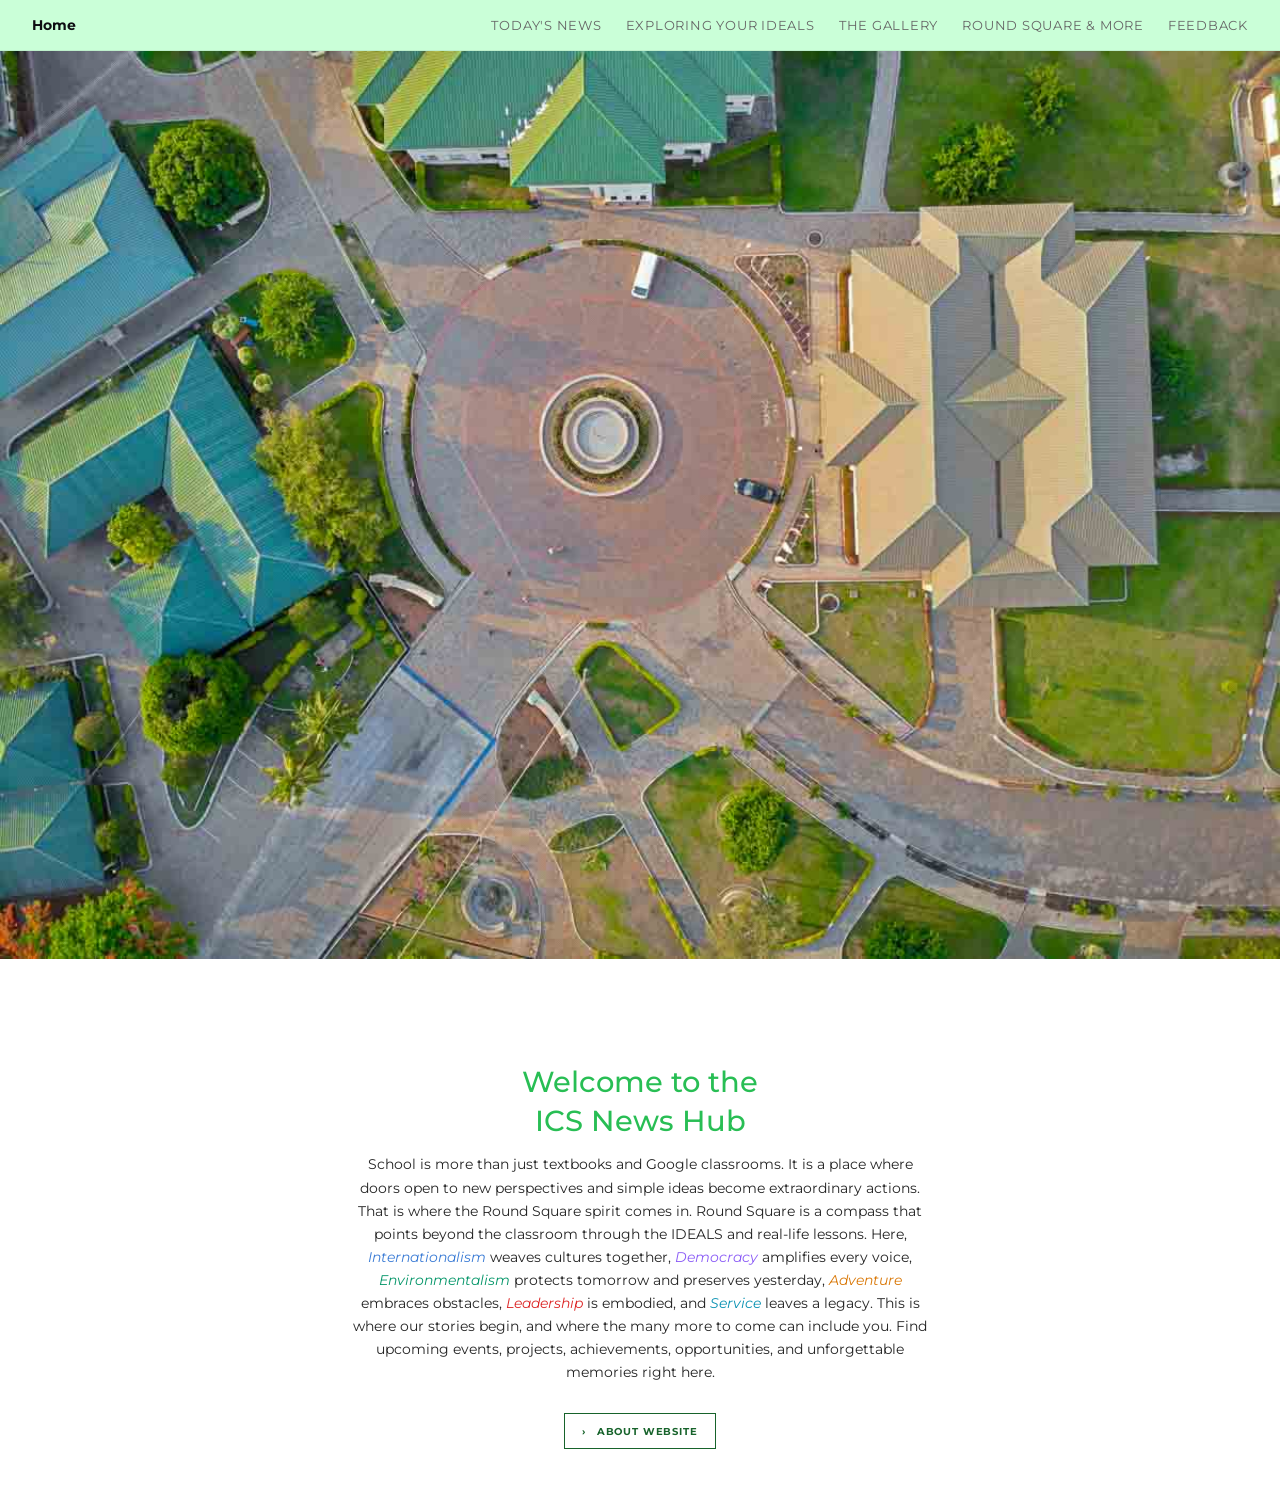
<file: index.html>
<!DOCTYPE html>
<html lang="en">
<head>
<meta charset="UTF-8">
<meta name="viewport" content="width=device-width, initial-scale=1.0">
<title>ICS Kumasi Round Square Hub</title>
<link rel="preconnect" href="https://fonts.googleapis.com">
<link href="https://fonts.googleapis.com/css2?family=Montserrat:wght@400;500;600;700&display=swap" rel="stylesheet">
<link rel="stylesheet" href="site_styles.css">
<style>
  body.home-page {
    min-height: 100vh;
    background: #fff;
    font-family: 'Montserrat', sans-serif;
  }

  .home-page .navbar {
    position: absolute;
    /* background: rgba(255, 255, 255, 0.92); */
  }

  .home-banner {
    width: 100%;
  }

  .home-banner img {
    display: block;
    width: 100%;
    height: auto;
  }

  .home-intro {
    min-height: 310px;
    padding: 6.5rem 1.5rem 3rem;
    display: flex;
    flex-direction: column;
    align-items: center;
    justify-content: center;
    text-align: center;
  }

  .home-intro h1 {
    max-width: 520px;
    margin-bottom: 0.8rem;
    color: #28be54;
    font-size: clamp(1.5rem, 3vw, 1.8rem);
    font-weight: 500;
    line-height: 1.35;
  }

  .home-intro p {
    max-width: 580px;
    margin-bottom: 1.8rem;
    color: #252525;
    font-size: 0.85rem;
    line-height: 1.7;
  }

  .home-about {
    display: inline-flex;
    min-height: 36px;
    align-items: center;
    gap: 0.65rem;
    padding: 0.6rem 1.1rem;
    border: 1px solid #17632b;
    color: #17632b;
    font-size: 0.65rem;
    font-weight: 700;
    letter-spacing: 0.08em;
    text-decoration: none;
    text-transform: uppercase;
    transition: background-color 0.2s, color 0.2s;
  }

  .home-about:hover {
    background: #17632b;
    color: #fff;
  }

  .home-page .site-footer {
    display: none;
  }

  @media (max-width: 640px) {
    .home-page .navbar {
      padding: 0.75rem 1rem;
    }

    .home-intro {
      min-height: 290px;
      padding-top: 4rem;
    }
  }
</style>
</head>
<body class="home-page">

<!--!  Navbar ── -->
<nav class="navbar">
  <a href="index.html" class="nav-brand">Home</a>
  <input type="checkbox" id="nav-toggle" class="nav-toggle-input">
  
  <label for="nav-toggle" class="nav-hamburger" aria-label="Open menu">
    <span></span><span></span><span></span>
  </label>
  <div class="nav-links"  >
    <a href="news.html">Today's News</a>
    <a href="ideals.html">Exploring Your IDEALS</a>
    <a href="archives.html">The Gallery</a>
    <a href="info.html">Round Square &amp; More</a>
    <a href="mailto:icskumasi.news@gmail.com">Feedback</a>
  </div>
</nav>

<header class="home-banner">
  <img src="assets/background.png" alt="Aerial view of the ICS campus">
</header>

<main class="home-intro">
  <h1>Welcome to the<br>ICS News Hub</h1>
  <p>
    School is more than just textbooks and Google classrooms. It is a place where doors open to new perspectives and simple ideas become extraordinary actions. That is where the Round Square spirit comes in.
    Round Square is a compass that points beyond the classroom through the IDEALS and real-life lessons. Here, <em id="I">Internationalism</em> weaves cultures together, <em id="D">Democracy</em> amplifies every voice,
    <em id="E">Environmentalism</em> protects tomorrow and preserves yesterday, <em id="A">Adventure</em> embraces obstacles,
    <em id="L">Leadership</em> is embodied, and <em id="S">Service</em> leaves a legacy. This is where our stories begin, and where the many more to come can include you.
    Find upcoming events, projects, achievements, opportunities, and unforgettable memories right here.
  </p>
  <a class="home-about" href="info.html"><span aria-hidden="true">›</span> About Website</a>
</main>

</body>
</html>
</file>
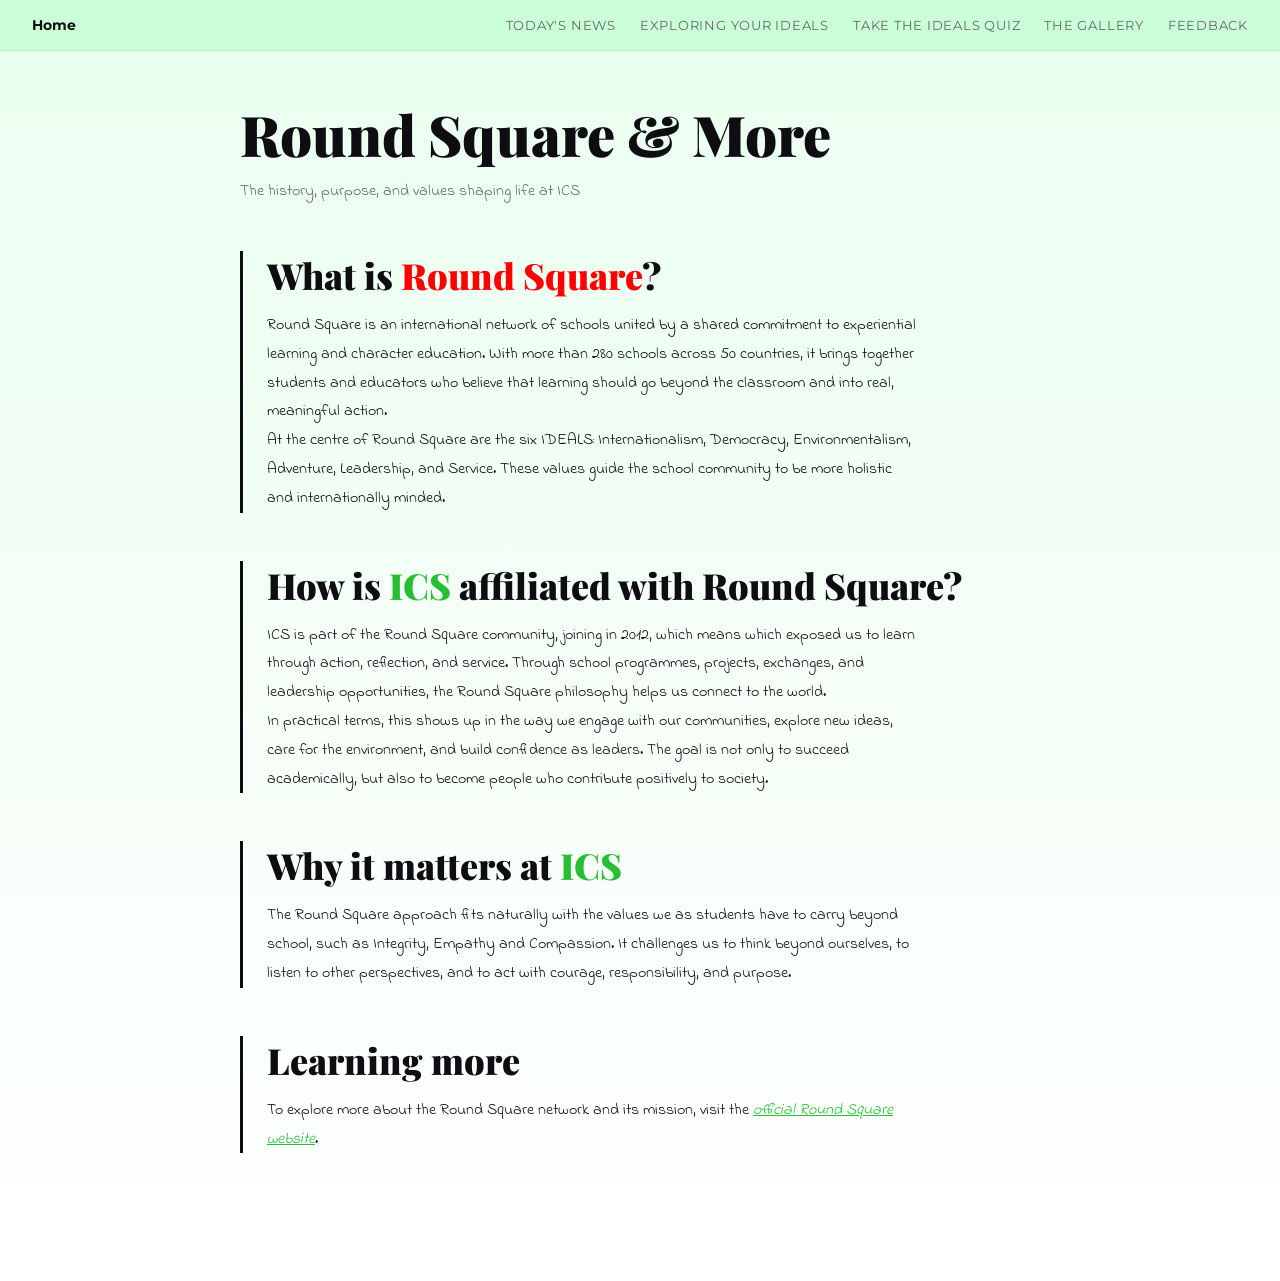
<file: info.html>
<!DOCTYPE html>
<html lang="en">
<head>
<meta charset="UTF-8">
<meta name="viewport" content="width=device-width, initial-scale=1.0">
<title>Round Square &amp; More — ICS News</title>
<link rel="preconnect" href="https://fonts.googleapis.com">
<link href="https://fonts.googleapis.com/css2?family=Indie+Flower&family=Montserrat:ital,wght@0,100..900;1,100..900&display=swap" rel="stylesheet">
<link rel="stylesheet" href="site_styles.css">
<style>
  .info-section {
    border-left: 3px solid currentColor;
    padding: 0 0 0 1.5rem;
    margin-bottom: 3rem;
  }

  .info-section-title {
    font-family: 'Playfair Display', serif;
    font-size: clamp(1.6rem, 4vw, 2.25rem);
    font-weight: 900;
    margin-bottom: 0.75rem;
  }

  .info-section-title em {
    font-style: normal;
    color: var(--gold);
  }

  .info-section-body {
    font-size: 1rem;
    line-height: 1.8;
    color: var(--text);
    max-width: 650px;
  }

  .info-section-body a {
    color: var(--gold);
  }
</style>
</head>
<body>

<nav class="navbar">
  <a href="index.html" class="nav-brand">Home</a>
  <input type="checkbox" id="nav-toggle" class="nav-toggle-input">
  <label for="nav-toggle" class="nav-hamburger" aria-label="Open menu">
    <span></span><span></span><span></span>
  </label>
  <div class="nav-links">
    <a href="news.html">Today's News</a>
    <a href="ideals.html">Exploring Your IDEALS</a>
    <a href="quiz.html">Take the IDEALS quiz</a>
    <a href="archives.html">The Gallery</a>
    <a href="mailto:icskumasi.news@gmail.com">Feedback</a>
  </div>
</nav>

<div class="page-body">
  <div class="page-inner">
    <h1 class="page-title">Round Square &amp; More</h1>
    <p class="page-sub">The history, purpose, and values shaping life at ICS</p>

    <div class="info-section">
      <h2 class="info-section-title">What is <em style="color: red;">Round Square</em>?</h2>
      <p class="info-section-body">
        Round Square is an international network of schools united by a shared commitment to experiential learning and character education. With more than 280 schools across 50 countries, it brings together students and educators who believe that learning should go beyond the classroom and into real, meaningful action.
      </p>
      <p class="info-section-body">
        At the centre of Round Square are the six IDEALS: Internationalism, Democracy, Environmentalism, Adventure, Leadership, and Service. These values guide the school community to be more holistic and internationally minded.
      </p>
    </div>

    <div class="info-section">
      <h2 class="info-section-title">How is <em>ICS</em> affiliated with Round Square?</h2>
      <p class="info-section-body">
        ICS is part of the Round Square community, joining in 2012, which means which exposed us to learn through action, reflection, and service. Through school programmes, projects, exchanges, and leadership opportunities, the Round Square philosophy helps us connect to the world.
      </p>
      <p class="info-section-body">
        In practical terms, this shows up in the way we engage with our communities, explore new ideas, care for the environment, and build confidence as leaders. The goal is not only to succeed academically, but also to become people who contribute positively to society.
      </p>
    </div>

    <div class="info-section">
      <h2 class="info-section-title">Why it matters at <em>ICS</em></h2>
      <p class="info-section-body">
        The Round Square approach fits naturally with the values we as students have  to carry beyond school, such as Integrity, Empathy and Compassion. It challenges us to think beyond ourselves, to listen to other perspectives, and to act with courage, responsibility, and purpose.
      </p>
    </div>

    <div class="info-section">
      <h2 class="info-section-title">Learning more</h2>
      <p class="info-section-body">
        To explore more about the Round Square network and its mission, visit the <a href="https://www.roundsquare.org/" target="_blank" rel="noopener"><em>official Round Square website</em></a>.
      </p>
    </div>
  </div>
</div>

</body>
</html>
</file>
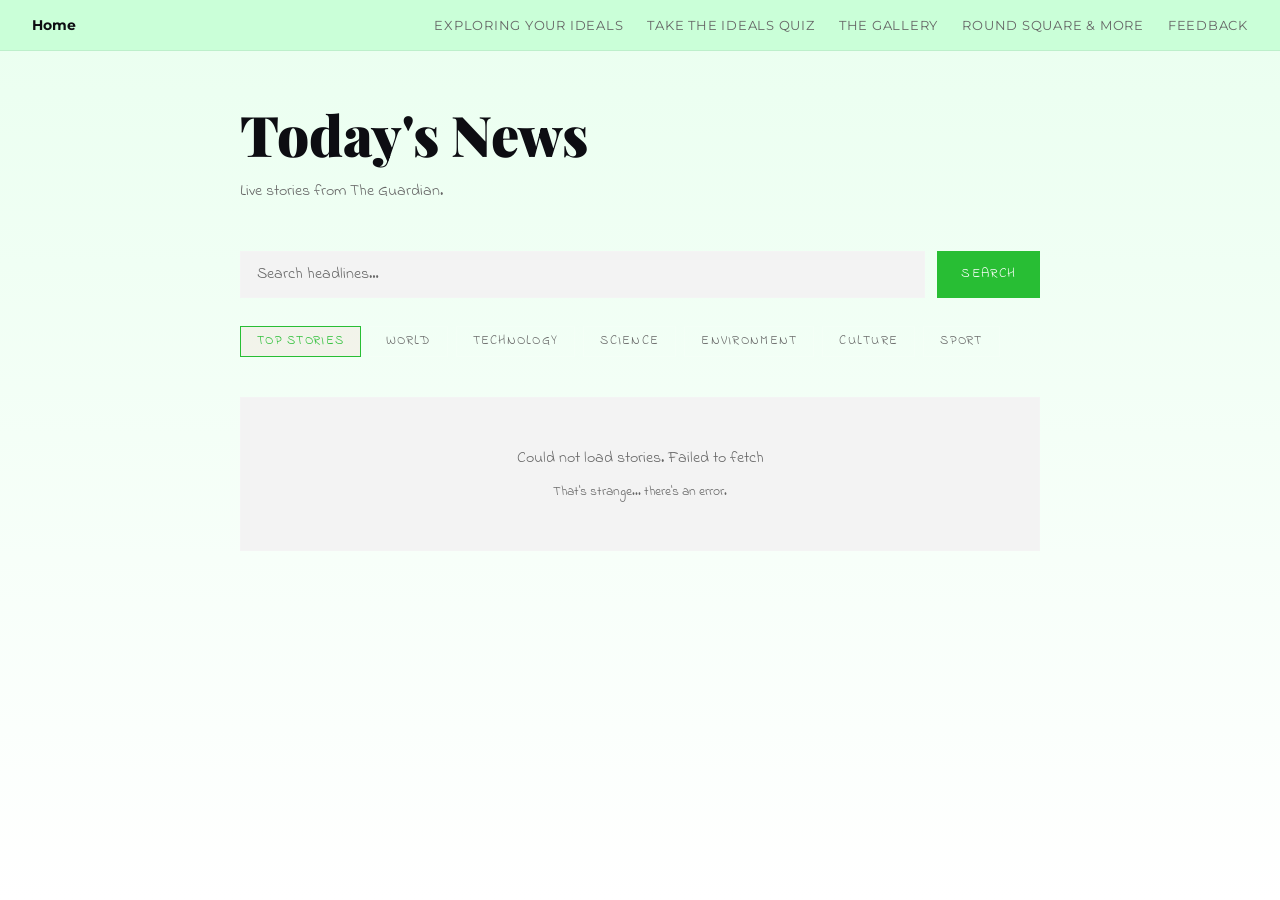
<file: news.html>
<!DOCTYPE html>
<html lang="en">
<head>
<meta charset="UTF-8">
<meta name="viewport" content="width=device-width, initial-scale=1.0">
<title>Today's News</title>
<link rel="preconnect" href="https://fonts.googleapis.com">
<link href="https://fonts.googleapis.com/css2?family=Indie+Flower&family=Montserrat:ital,wght@0,100..900;1,100..900&display=swap" rel="stylesheet">
<link rel="stylesheet" href="site_styles.css">
<style>
  .news-filters {
    display: flex;
    flex-wrap: wrap;
    gap: 0.5rem;
    margin-bottom: 2.5rem;
  }

  .filter-btn {
    font-family: 'Indie Flower', cursive;
    font-size: 0.8rem;
    letter-spacing: 0.1em;
    text-transform: uppercase;
    padding: 0.35rem 1rem;
    border: 1px solid #ffffff20;
    background: transparent;
    color: var(--muted);
    cursor: pointer;
    transition: border-color 0.2s, color 0.2s, background 0.2s;
  }

  .filter-btn:hover {
    border-color: #ffffff40;
    color: var(--text);
  }

  .filter-btn.active {
    border-color: var(--gold);
    color: var(--gold);
    background: #ee3f3f10;
  }

  .news-grid {
    display: grid;
    grid-template-columns: repeat(auto-fill, minmax(280px, 1fr));
    gap: 1.5rem;
  }

  .article-card {
    background: var(--bg2);
    border: 1px solid #ffffff08;
    display: flex;
    flex-direction: column;
    text-decoration: none;
    color: var(--text);
    transition: border-color 0.2s, transform 0.2s;
    cursor: pointer;
  }

  .article-card:hover {
    border-color: #ffffff25;
    transform: translateY(-3px);
  }

  .article-thumb {
    width: 100%;
    aspect-ratio: 16 / 9;
    object-fit: cover;
    display: block;
    background: #1a1a22;
  }

  .article-thumb-placeholder {
    width: 100%;
    aspect-ratio: 16 / 9;
    background: linear-gradient(135deg, #1a1a22 0%, #0f0f18 100%);
    display: flex;
    align-items: center;
    justify-content: center;
    color: #ffffff15;
    font-family: 'Playfair Display', serif;
    font-size: 2rem;
    font-weight: 900;
    letter-spacing: 0.2em;
  }

  .article-body {
    padding: 1.25rem;
    display: flex;
    flex-direction: column;
    flex: 1;
  }

  .article-section {
    font-size: 10px;
    letter-spacing: 0.18em;
    text-transform: uppercase;
    color: var(--gold);
    margin-bottom: 0.6rem;
  }

  .article-headline {
    font-family: 'Playfair Display', serif;
    font-size: 1.05rem;
    font-weight: 700;
    line-height: 1.35;
    color: var(--text);
    margin-bottom: 0.6rem;
    flex: 1;
  }

  .article-trail {
    font-size: 0.88rem;
    color: var(--muted);
    line-height: 1.6;
    margin-bottom: 1rem;
    display: -webkit-box;
    -webkit-line-clamp: 3;
    line-clamp: 3;
    -webkit-box-orient: vertical;
    overflow: hidden;
  }

  .article-meta {
    font-size: 0.75rem;
    color: #555;
    letter-spacing: 0.04em;
  }

  /* Loading state */
  .news-loading {
    display: flex;
    flex-direction: column;
    align-items: center;
    gap: 1.5rem;
    padding: 5rem 0;
    color: var(--muted);
    font-size: 0.9rem;
    letter-spacing: 0.1em;
    text-transform: uppercase;
  }

  /* Error state */
  .news-error {
    padding: 3rem;
    text-align: center;
    color: var(--muted);
    border: 1px solid #ffffff10;
    background: var(--bg2);
  }

  .news-error a {
    color: var(--gold);
  }

  .search-bar {
    display: flex;
    gap: 0.75rem;
    margin-bottom: 1.75rem;
  }

  .search-input {
    flex: 1;
    background: var(--bg2);
    border: 1px solid #ffffff15;
    color: var(--text);
    font-family: 'Indie Flower', cursive;
    font-size: 1rem;
    padding: 0.65rem 1rem;
    outline: none;
    transition: border-color 0.2s;
  }

  .search-input::placeholder { color: var(--muted); }
  .search-input:focus { border-color: #ffffff30; }

  .search-btn {
    font-family: 'Indie Flower', cursive;
    font-size: 0.85rem;
    letter-spacing: 0.08em;
    text-transform: uppercase;
    padding: 0.65rem 1.5rem;
    background: var(--gold);
    border: none;
    color: #fff;
    cursor: pointer;
    transition: opacity 0.2s;
  }

  .search-btn:hover { opacity: 0.85; }
</style>
</head>
<body>

<nav class="navbar">
  <a href="index.html" class="nav-brand">Home</a>
  <input type="checkbox" id="nav-toggle" class="nav-toggle-input">
  <label for="nav-toggle" class="nav-hamburger" aria-label="Open menu">
    <span></span><span></span><span></span>
  </label>
  <div class="nav-links">
    <a href="ideals.html">Exploring Your IDEALS</a>
    <a href="quiz.html">Take the IDEALS quiz</a>
    <a href="archives.html">The Gallery</a>
    <a href="info.html">Round Square &amp; More</a>
    <a href="mailto:icskumasi.news@gmail.com">Feedback</a>
  </div>
</nav>

<div class="page-body">
  <div class="page-inner">
    <h1 class="page-title">Today's News</h1>
    <p class="page-sub">Live stories from The Guardian.</p>

    <div class="search-bar">
      <input class="search-input" id="search-input" type="text" placeholder="Search headlines…">
      <button class="search-btn" id="search-btn">Search</button>
    </div>

    <div class="news-filters" id="filters"></div>

    <div id="news-output"></div>
  </div>
</div>

<script>

const GUARDIAN_KEY = 'a7bc3a27-a96b-4c48-84f6-a57c83b58a7e';


const SECTIONS = [
  { label: 'Top Stories', value: '' },
  { label: 'World',        value: 'world' },
  { label: 'Technology',   value: 'technology' },
  { label: 'Science',      value: 'science' },
  { label: 'Environment',  value: 'environment' },
  { label: 'Culture',      value: 'culture' },
  { label: 'Sport',        value: 'sport' },
];

let activeSection = '';
let activeQuery   = '';

// ── Build section filters ──────────────────────
const filtersEl = document.getElementById('filters');
SECTIONS.forEach(function (s) {
  const btn = document.createElement('button');
  btn.className   = 'filter-btn' + (s.value === activeSection ? ' active' : '');
  btn.textContent = s.label;
  btn.addEventListener('click', function () {
    activeSection = s.value;
    activeQuery   = '';
    document.getElementById('search-input').value = '';
    document.querySelectorAll('.filter-btn').forEach(function (b) { b.classList.remove('active'); });
    btn.classList.add('active');
    load();
  });
  filtersEl.appendChild(btn);
});

//  Search
document.getElementById('search-btn').addEventListener('click', runSearch);
document.getElementById('search-input').addEventListener('keydown', function (e) {
  if (e.key === 'Enter') runSearch();
});

function runSearch() {
  const q = document.getElementById('search-input').value.trim();
  if (!q) return;
  activeQuery   = q;
  activeSection = '';
  document.querySelectorAll('.filter-btn').forEach(function (b) { b.classList.remove('active'); });
  load();
}

// ── Fetch 
async function fetchArticles() {
  const params = new URLSearchParams({
    'api-key':    GUARDIAN_KEY,
    'order-by':   'newest',
    'page-size':  '20',
    'show-fields': 'headline,trailText,thumbnail,byline',
  });
  if (activeSection) params.set('section', activeSection);
  if (activeQuery)   params.set('q', activeQuery);

  const res = await fetch('https://content.guardianapis.com/search?' + params);
  if (!res.ok) throw new Error('HTTP ' + res.status);
  const json = await res.json();
  return json.response.results;
}

// ── Render ─────────────────────────────────────
function formatDate(iso) {
  return new Date(iso).toLocaleDateString('en-GB', {
    day: 'numeric', month: 'short', year: 'numeric'
  });
}

function renderArticles(articles) {
  const out = document.getElementById('news-output');

  if (!articles.length) {
    out.innerHTML = '<div class="news-error">No stories found.</div>';
    return;
  }

  const grid = document.createElement('div');
  grid.className = 'news-grid';

  articles.forEach(function (a) {
    const f = a.fields || {};
    const headline  = f.headline  || a.webTitle;
    const trailText = f.trailText || '';
    const thumb     = f.thumbnail || '';
    const byline    = f.byline    || '';
    const date      = formatDate(a.webPublicationDate);

    const card = document.createElement('a');
    card.className = 'article-card';
    card.href      = a.webUrl;
    card.target    = '_blank';
    card.rel       = 'noopener noreferrer';

    const imgHtml = thumb
      ? `<img class="article-thumb" src="${thumb}" alt="" loading="lazy">`
      : `<div class="article-thumb-placeholder">G</div>`;

    card.innerHTML = `
      ${imgHtml}
      <div class="article-body">
        <p class="article-section">${a.sectionName}</p>
        <h2 class="article-headline">${headline}</h2>
        ${trailText ? `<p class="article-trail">${trailText}</p>` : ''}
        <p class="article-meta">${byline ? byline + ' · ' : ''}${date}</p>
      </div>
    `;

    grid.appendChild(card);
  });

  out.innerHTML = '';
  out.appendChild(grid);
}

function showLoading() {
  document.getElementById('news-output').innerHTML = `
    <div class="news-loading">
      <div class="dots">
        <div class="dot"></div>
        <div class="dot"></div>
        <div class="dot"></div>
      </div>
      Fetching stories
    </div>
  `;
}

function showError(msg) {
  document.getElementById('news-output').innerHTML = `
    <div class="news-error">
      <p>${msg}</p>
      <p style="margin-top:0.75rem;font-size:0.85rem;">
        That's strange... there's an error.
      </p>
    </div>
  `;
}

// ── Load ───────────────────────────────────────
async function load() {
  showLoading();
  try {
    const articles = await fetchArticles();
    renderArticles(articles);
  } catch (err) {
    showError('Could not load stories. ' + err.message);
  }
}

load();
</script>

</body>
</html>
</file>
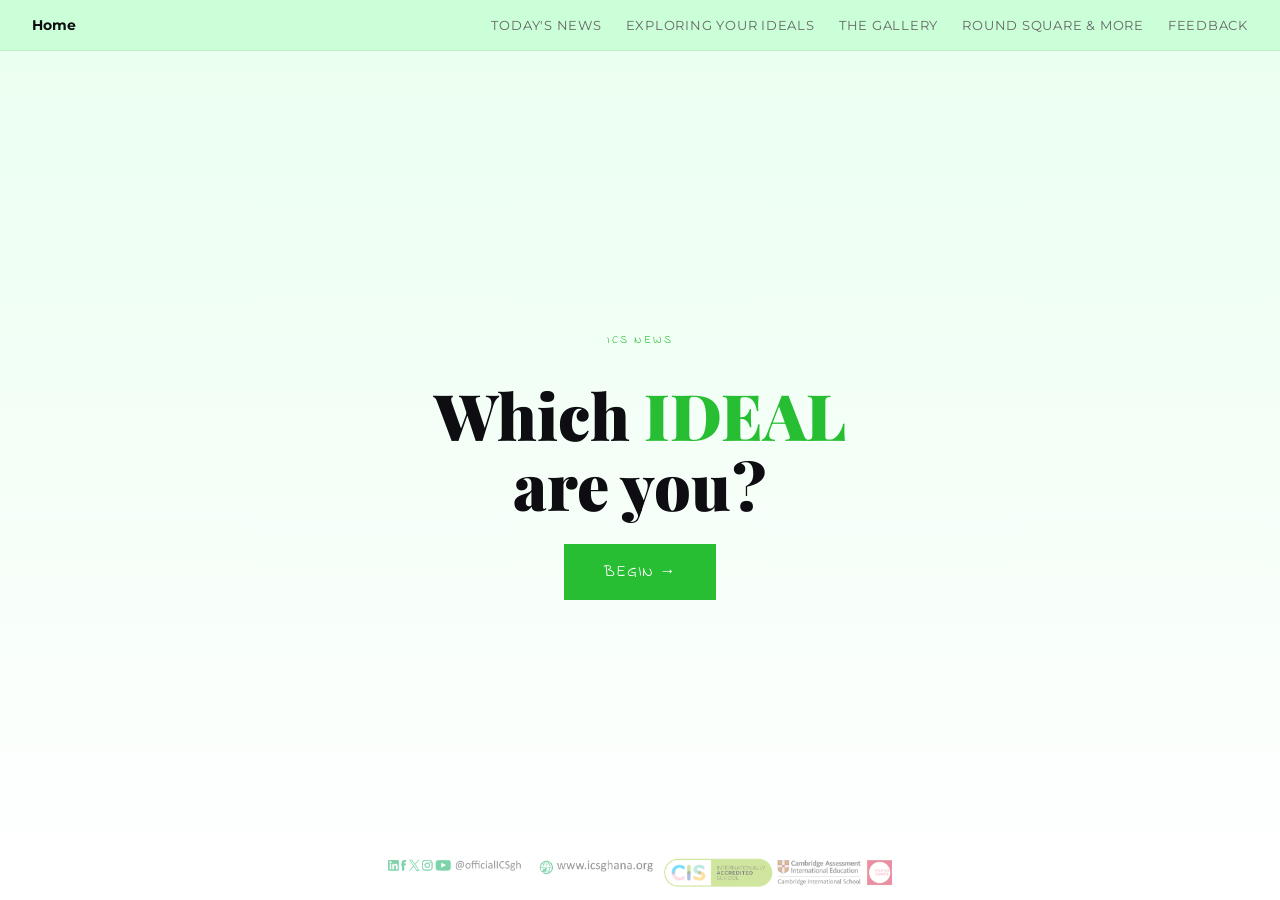
<file: quiz.html>
<!DOCTYPE html>
<html lang="en">
<head>
<meta charset="UTF-8">
<meta name="viewport" content="width=device-width, initial-scale=1.0">
<title>ICS Kumasi News and Creator Hub</title>
<link rel="preconnect" href="https://fonts.googleapis.com">
<link href="https://fonts.googleapis.com/css2?family=Indie+Flower&family=Montserrat:ital,wght@0,100..900;1,100..900&display=swap" rel="stylesheet">
<link rel="stylesheet" href="site_styles.css">
</head>
<body>

<!-- ── Navbar ── -->
<nav class="navbar">
  <a href="index.html" class="nav-brand">Home</a>
  <input type="checkbox" id="nav-toggle" class="nav-toggle-input">
  <label for="nav-toggle" class="nav-hamburger" aria-label="Open menu">
    <span></span><span></span><span></span>
  </label>
  <div class="nav-links">
    <a href="news.html">Today's News</a>
    <a href="ideals.html">Exploring Your IDEALS</a>
    <a href="archives.html">The Gallery</a>
    <a href="info.html">Round Square &amp; More</a>
    <a href="mailto:icskumasi.news@gmail.com">Feedback</a>
  </div>
</nav>


<div class="screen active" id="screen-landing">
  <div class="inner">
    <p class="eyebrow">ICS News</p>
    <h1 class="title">Which <em>IDEAL</em><br>are you?</h1>
    <button class="btn-primary" onclick="startQuiz()">Begin →</button>
  </div>
</div>

<!-- Returning user landing -->
<div class="screen" id="screen-returning">
  <div class="inner">
    <p class="eyebrow">Welcome back</p>
    <p class="returning-label">Last time, you were</p>
    <h2 class="ideal-name returning-ideal" id="returning-ideal-name"></h2>
    <p class="returning-sub">A new story is waiting for you.</p>
    <a class="btn-news returning-news-btn" id="returning-news-btn" href="#" target="_blank">
      Read this week's story →
    </a>
    <button class="restart" onclick="startQuiz()">Retake the quiz</button>
  </div>
</div>

<!-- Quiz -->
<div class="screen" id="screen-quiz">
  <div class="inner">
    <p class="q-label" id="q-label">Question 1 of 8</p>
    <div class="quiz-inner" id="quiz-inner">
      <h2 class="question" id="question-text"></h2>
      <div class="options" id="options-list"></div>
    </div>
  </div>
</div>

<!-- Calculating -->
<div class="screen" id="screen-calc">
  <div class="inner">
    <p class="eyebrow">Getting your results</p>
    <div class="dots">
      <div class="dot"></div>
      <div class="dot"></div>
      <div class="dot"></div>
    </div>
  </div>
</div>

<!-- Result -->
<div class="screen" id="screen-result">
  <div class="inner">
    <p class="result-badge" id="result-badge">Your IDEAL</p>
    <h2 class="ideal-name" id="ideal-name"></h2>
    <p class="ideal-desc" id="ideal-desc"></p>
    <a class="btn-news" id="btn-news" href="#" target="_blank">Read this week's story →</a>
    <button class="restart" onclick="restart()">Start again</button>
  </div>
</div>


<footer class="site-footer">
  <img src="assets/POSTER FOOTER 1.png" alt="ics watermark" class="footer-img">


</footer>

<script src="ideals_quiz.js"></script>
</body>
</html>
</file>
<file: site_styles.css>
@import url('https://fonts.googleapis.com/css2?family=Indie+Flower&family=Playfair+Display:wght@400;700;900&display=swap');

:root {
  --c-internationalism: #3A7BD5;
  --c-democracy:        #8B5CF6;
  --c-environmentalism: #059669;
  --c-adventure:        #D97706;
  --c-leadership:       #DC2626;
  --c-service:          #0891B2;
  --bg:   #ffffff;
  --bg2:  #f3f3f3;
  --text: #0D0D12;
  --muted: #666;
  --gold: #28be34;
  --green: rgb(202, 255, 216);
}
  
*, *::before, *::after { box-sizing: border-box; margin: 0; padding: 0; }

body {
   background-image: linear-gradient(rgb(202, 255, 216,0.4),rgb(255, 255, 255,0.9));
   background-size: cover;
   background-position: center;
   background-repeat: no-repeat;
  color: var(--text);
  font-family: 'Indie Flower', cursive;
  font-weight: 400;
  min-height: 100vh;
}

/* ── Navbar ─────────────────────────────────────────────────────────────── */
.navbar {
  position: fixed;
  top: 0; left: 0; right: 0;
  z-index: 500;
  display: flex;
  align-items: center;
  justify-content: space-between;
  padding: 1rem 2rem;
  background: var(--bg);
  border-bottom: 1px solid #00000010;
  font-family: 'Montserrat', sans-serif;
  background-color: var(--green);
}

.nav-brand {
  font-family: 'Montserrat', sans-serif;
  font-size: 0.9rem;
  font-weight: 700;
  color: var(--text);
  text-decoration: none;
  
}

.nav-links {
  display: flex;
  gap: 1.5rem;
  font-family: 'Montserrat', cursive;
}

.nav-links a {
  font-family: 'Montserrat', cursive;
  font-size: 0.8rem;
  letter-spacing: 0.06em;
  text-transform: uppercase;
  color: var(--muted);
  text-decoration: none;
  transition: color 0.2s;
}

.nav-links a:hover { color: red; text-decoration:underline;}
.nav-links a.active { color: var(--gold); }

/* ── Quiz screens ────────────────────────────────────────────────────────── */
.screen {
  position: fixed;
  inset: 0;
  display: flex;
  align-items: center;
  justify-content: center;
  padding: 5rem 2rem 5rem; /* top padding accounts for navbar */
  opacity: 0;
  pointer-events: none;
  transition: opacity 0.6s ease;
}

.screen.active {
  opacity: 1;
  pointer-events: all;
}

.inner {
  max-width: 620px;
  width: 100%;
  text-align: center;
}

/* ── Landing ── */
.eyebrow {
  padding-top: 2rem;
  font-size: 11px;
  letter-spacing: 0.2em;
  text-transform: uppercase;
  color: var(--gold);
  margin-bottom: 2rem;
  opacity: 0;
  animation: fadeUp 0.8s 0.2s forwards;
}

.coolereyebrow {
  font-size: 15px;
  opacity: 0;
  
  animation: fadeUp 1s 0.3s forwards;
  
}

#I{color: var(--c-internationalism);}
#D{color: var(--c-democracy)}
#E{color:var(--c-environmentalism)}
#A{color:var(--c-adventure)}
#L{color:var(--c-leadership)}
#S{color:var(--c-service)}

h1.title {
  font-family: 'Playfair Display', serif;
  font-size: clamp(2.5rem, 5vw, 4rem);
  font-weight: 900;
  line-height: 1.1;
  color: var(--text);
  margin-bottom: 1.5rem;
  opacity: 0;
  animation: fadeUp 0.8s 0.4s forwards;
}

h1.title em {
  font-style: normal;
  color: var(--gold);
}

.btn-primary {
  display: inline-block;
  background: var(--gold);
  color: #ffffff;
  font-family: 'Indie Flower', cursive;
  font-size: 1rem;
  letter-spacing: 0.06em;
  text-transform: uppercase;
  padding: 1rem 2.5rem;
  border: none;
  cursor: pointer;
  transition: transform 0.2s, opacity 0.2s;
  opacity: 0;
  animation: fadeUp 0.8s 0.8s forwards;
}

.btn-primary:hover { transform: translateY(-2px); opacity: 0.9; }
.btn-primary:active { transform: scale(0.98); }

/* ── Returning user ── */
.returning-label {
  font-size: 1rem;
  color: var(--muted);
  margin-bottom: 0.5rem;
  opacity: 0;
  animation: fadeUp 0.7s 0.3s forwards;
}

.returning-ideal { margin-bottom: 1rem !important; }

.returning-sub {
  font-size: 1rem;
  color: var(--muted);
  margin-bottom: 2rem;
  opacity: 0;
  animation: fadeUp 0.7s 0.7s forwards;
}

.returning-news-btn {
  opacity: 0;
  animation: fadeUp 0.7s 0.9s forwards;
}

/* ── Quiz ── */
.q-label {
  font-size: 1rem;
  letter-spacing: 0.15em;
  text-transform: uppercase;
  color: var(--gold);
  margin-bottom: 2rem;
}

h2.question {
  font-family: 'Playfair Display', serif;
  font-size: clamp(1.5rem, 3.5vw, 2.2rem);
  font-weight: 700;
  line-height: 1.3;
  margin-bottom: 2.5rem;
  color: var(--text);
}

.options {
  display: flex;
  flex-direction: column;
  gap: 0.75rem;
  text-align: left;
}

.option {
  background: var(--bg2);
  border: 1px solid #00000015;
  padding: 1rem 1.25rem;
  cursor: pointer;
  font-family: 'Indie Flower', cursive;
  font-size: 1rem;
  color: var(--text);
  transition: border-color 0.2s, background 0.2s, transform 0.15s;
  display: flex;
  align-items: center;
  gap: 1rem;
}

.option:hover {
  border-color: var(--gold);
  background: #00000008;
  transform: translateX(4px);
}

.opt-letter {
  width: 24px;
  height: 24px;
  border: 1px solid #00000025;
  display: flex;
  align-items: center;
  justify-content: center;
  font-size: 11px;
  letter-spacing: 0.1em;
  color: var(--muted);
  flex-shrink: 0;
}

/* ── Calculating ── */
.dots {
  display: flex;
  gap: 8px;
  justify-content: center;
  margin-top: 2rem;
}

.dot {
  width: 8px; height: 8px;
  background: var(--gold);
  border-radius: 50%;
  animation: pulse 1.2s ease-in-out infinite;
}

.dot:nth-child(2) { animation-delay: 0.2s; }
.dot:nth-child(3) { animation-delay: 0.4s; }

/* ── Result ── */
.result-badge {
  display: inline-block;
  font-size: 11px;
  letter-spacing: 0.2em;
  text-transform: uppercase;
  padding: 0.4rem 1rem;
  margin-bottom: 1.5rem;
  border: 1px solid currentColor;
  opacity: 0;
  animation: fadeUp 0.7s 0.2s forwards;
}

h2.ideal-name {
  font-family: 'Playfair Display', serif;
  font-size: clamp(3rem, 8vw, 6rem);
  font-weight: 900;
  line-height: 1;
  margin-bottom: 1.5rem;
  opacity: 0;
  animation: fadeUp 0.7s 0.4s forwards;
}

.ideal-desc {
  font-size: 1.1rem;
  color: var(--muted);
  line-height: 1.7;
  max-width: 480px;
  margin: 0 auto 3rem;
  opacity: 0;
  animation: fadeUp 0.7s 0.6s forwards;
}

.btn-news {
  display: inline-block;
  font-family: 'Indie Flower', cursive;
  font-size: 1rem;
  letter-spacing: 0.06em;
  text-transform: uppercase;
  padding: 1rem 2.5rem;
  border: 1px solid currentColor;
  cursor: pointer;
  background: transparent;
  text-decoration: none;
  transition: background 0.2s, color 0.2s, transform 0.2s;
  opacity: 0;
  animation: fadeUp 0.7s 0.8s forwards;
}

.btn-news:hover { background: currentColor; color: var(--bg); transform: translateY(-2px); }

.restart {
  display: block;
  margin-top: 1.5rem;
  font-size: 0.85rem;
  color: var(--muted);
  cursor: pointer;
  background: none;
  border: none;
  font-family: 'Indie Flower', cursive;
  letter-spacing: 0.1em;
  text-transform: uppercase;
  text-decoration: underline;
  opacity: 0;
  animation: fadeUp 0.7s 1s forwards;
}

.restart:hover { color: var(--text); }

/* ── Footer ── */
.site-footer {
  position: fixed;
  bottom: 0; left: 0; right: 0;
  z-index: 100;
  display: flex;
  align-items: center;
  justify-content: center;
  gap: 2rem;
  padding: 0.75rem 2rem;
  background: linear-gradient(to top, var(--bg), transparent);
}

.footer-img {
  height: 32px;
  width: auto;
  object-fit: contain;
  opacity: 0.5;
  transition: opacity 0.2s;
}

.footer-img:hover { opacity: 1; }

/* ── Animations ── */
@keyframes fadeUp {
  from { opacity: 0; transform: translateY(16px); }
  to   { opacity: 1; transform: translateY(0); }
}

@keyframes pulse {
  0%, 100% { opacity: 0.3; transform: scale(0.8); }
  50%       { opacity: 1;   transform: scale(1); }
}

.quiz-inner {
  opacity: 0;
  transform: translateY(12px);
  transition: opacity 0.4s ease, transform 0.4s ease;
}

.quiz-inner.visible {
  opacity: 1;
  transform: translateY(0);
}

/* ── Shared page styles (used by ideals.html and archives.html) ── */
.page-body {
  display: block;
  min-height: 100vh;
  padding: 6rem 2rem 5rem;

}

.page-inner {
  max-width: 800px;
  margin: 0 auto;
}

.page-title {
  font-family: 'Playfair Display', serif;
  font-size: clamp(2rem, 5vw, 3.5rem);
  font-weight: 900;
  color: var(--text);
  margin-bottom: 0.5rem;
}

.page-sub {
  font-size: 1rem;
  color: var(--muted);
  margin-bottom: 3rem;
}

#orbital {
  position: relative;
  width: 500px;
  height: 500px;
  margin: 8rem auto;
}

#orbital-centre {
  position: absolute;
  top: 50%;
  left: 50%;
  transform: translate(-50%, -50%);
  font-family: 'Playfair Display', serif;
  font-size: 0.9rem;
  text-align: center;
  color: var(--muted);
  letter-spacing: 0.1em;
  text-transform: uppercase;
}

.ideal-node {
  position: absolute;
  width: 60px;
  height: 60px;
  border-radius: 50%;
  border: 2px solid var(--text);
  display: flex;
  align-items: center;
  justify-content: center;
  font-family: 'Playfair Display', serif;
  font-size: 1.3rem;
  font-weight: 700;
  cursor: pointer;
  background: var(--bg);
  transition: border-color 0.2s, color 0.2s, transform 0.2s;
}

.ideal-node:hover {
  border-color: var(--node-color);
  color: var(--node-color);
  transform: scale(1.12);
}

.discovery-node {
  position: absolute;
  width: 36px;
  height: 36px;
  border-radius: 50%;
  border: 2px solid var(--muted);
  background: var(--bg) center / cover no-repeat;
  cursor: pointer;
  transition: transform 0.2s, box-shadow 0.2s;
  overflow: hidden;
}

.discovery-node:hover {
  transform: scale(1.25);
  box-shadow: 0 0 0 3px var(--node-color);
}

.hidden {
  display: none !important;
}

#popup {
  position: fixed;
  top: 50%;
  left: 50%;
  transform: translate(-50%, -50%);
  z-index: 1000;
  background: var(--bg);
  border: 1px solid #00000015;
  padding: 2.5rem;
  width: min(420px, 90vw);
  box-shadow: 0 8px 40px #00000018;
}

#popup-img {
  display: none;
  width: 110px;
  height: 110px;
  border-radius: 50%;
  object-fit: cover;
  flex-shrink: 0;
}

#popup.popup-split {
  display: flex;
  gap: 1.5rem;
  align-items: flex-start;
}

.popup-text { flex: 1; min-width: 0; }

#popup-close {
  position: absolute;
  top: 1rem;
  right: 1rem;
  background: none;
  border: none;
  font-size: 1.2rem;
  color: var(--muted);
  cursor: pointer;
  line-height: 1;
}

#popup-close:hover { color: var(--text); }

#popup-tag {
  font-size: 11px;
  letter-spacing: 0.2em;
  text-transform: uppercase;
  margin-bottom: 0.75rem;
}

#popup-title {
  font-family: 'Playfair Display', serif;
  font-size: clamp(1.8rem, 4vw, 2.5rem);
  font-weight: 900;
  line-height: 1.1;
  margin-bottom: 1rem;
}

#popup-body {
  font-size: 1rem;
  color: var(--muted);
  line-height: 1.7;
  margin-bottom: 1.5rem;
}

#popup-link {
  font-size: 0.85rem;
  letter-spacing: 0.08em;
  text-transform: uppercase;
  color: var(--text);
  text-decoration: none;
  border-bottom: 1px solid currentColor;
  padding-bottom: 1px;
  transition: opacity 0.2s;
}

#popup-link:hover { opacity: 0.6; }

/* ── Hamburger navigation ───────────────────────────────────────────────── */
.nav-toggle-input { display: none; }

.nav-hamburger {
  display: none;
  flex-direction: column;
  justify-content: center;
  gap: 5px;
  cursor: pointer;
  padding: 0.35rem;
  -webkit-tap-highlight-color: transparent;
}

.nav-hamburger span {
  display: block;
  width: 22px;
  height: 2px;
  background: var(--text);
  border-radius: 1px;
  transition: transform 0.25s ease, opacity 0.25s ease;
}

/* ! Mobile (≤ 640px)*/
@media (max-width: 640px) {
  .navbar {
    padding: 0.875rem 1.25rem;
  }

  .nav-hamburger {
    display: flex;
  }

  .nav-links {
    display: none;
    position: absolute;
    top: 100%;
    left: 0;
    right: 0;
    background: var(--bg);
    flex-direction: column;
    gap: 0;
    padding: 0;
    border-bottom: 1px solid #00000012;
    box-shadow: 0 4px 16px #00000010;
    z-index: 499;
  }

  .nav-links a {
    padding: 0.9rem 1.25rem;
    border-top: 1px solid #00000008;
    font-size: 0.9rem;
    letter-spacing: 0.07em;
  }

  
  .nav-toggle-input:checked ~ .nav-links {
    display: flex;
  }

  
  .nav-toggle-input:checked ~ .nav-hamburger span:nth-child(1) {
    transform: translateY(7px) rotate(45deg);
  }
  .nav-toggle-input:checked ~ .nav-hamburger span:nth-child(2) {
    opacity: 0;
  }
  .nav-toggle-input:checked ~ .nav-hamburger span:nth-child(3) {
    transform: translateY(-7px) rotate(-45deg);
  }

  /* Orbital diagram */
  #orbital {
    width: min(500px, 92vw);
    height: min(500px, 92vw);
    margin: 3rem auto 2rem;
  }

  /* Quiz screens */
  .screen {
    padding: 4.5rem 1.25rem 3rem;
  }

  /* Shared page layout */
  .page-body {
    padding: 5rem 1.25rem 3rem;
  }

  /* Popup */
  #popup {
    padding: 1.5rem;
  }
}
</file>
